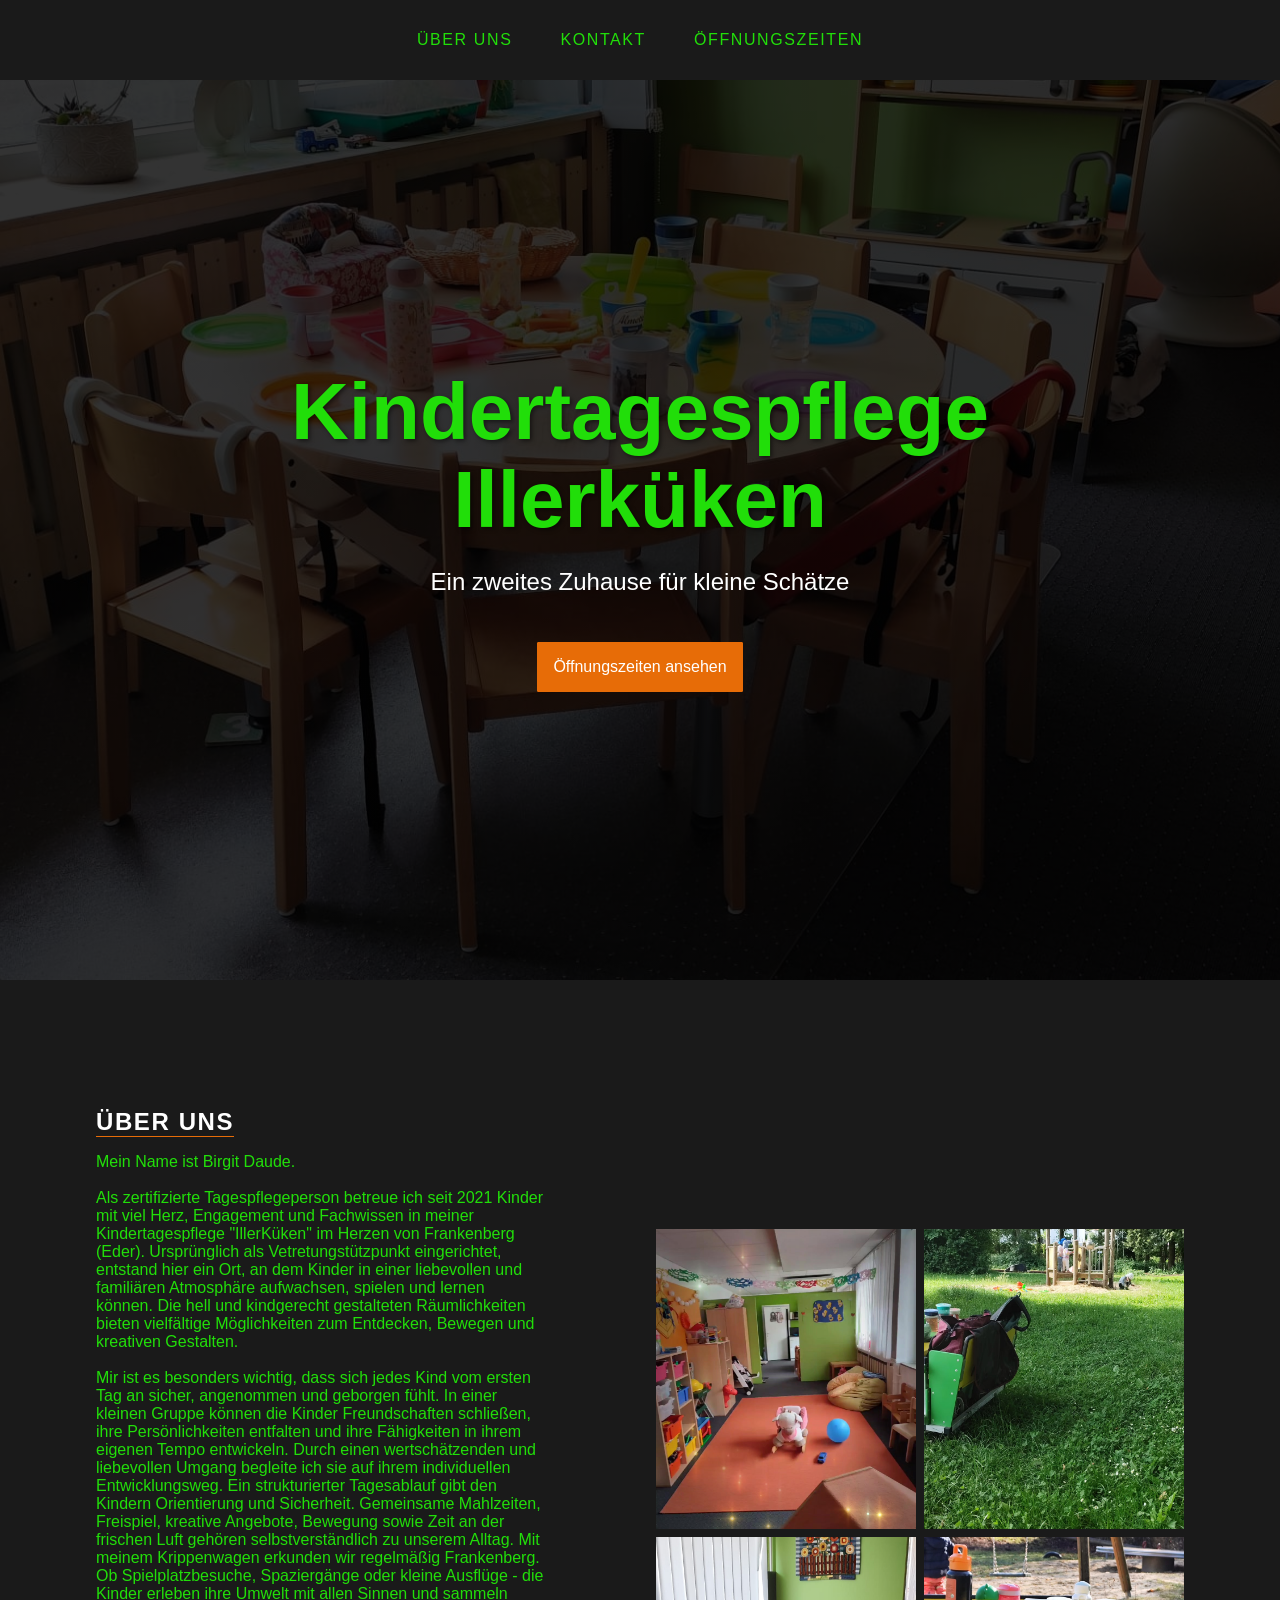
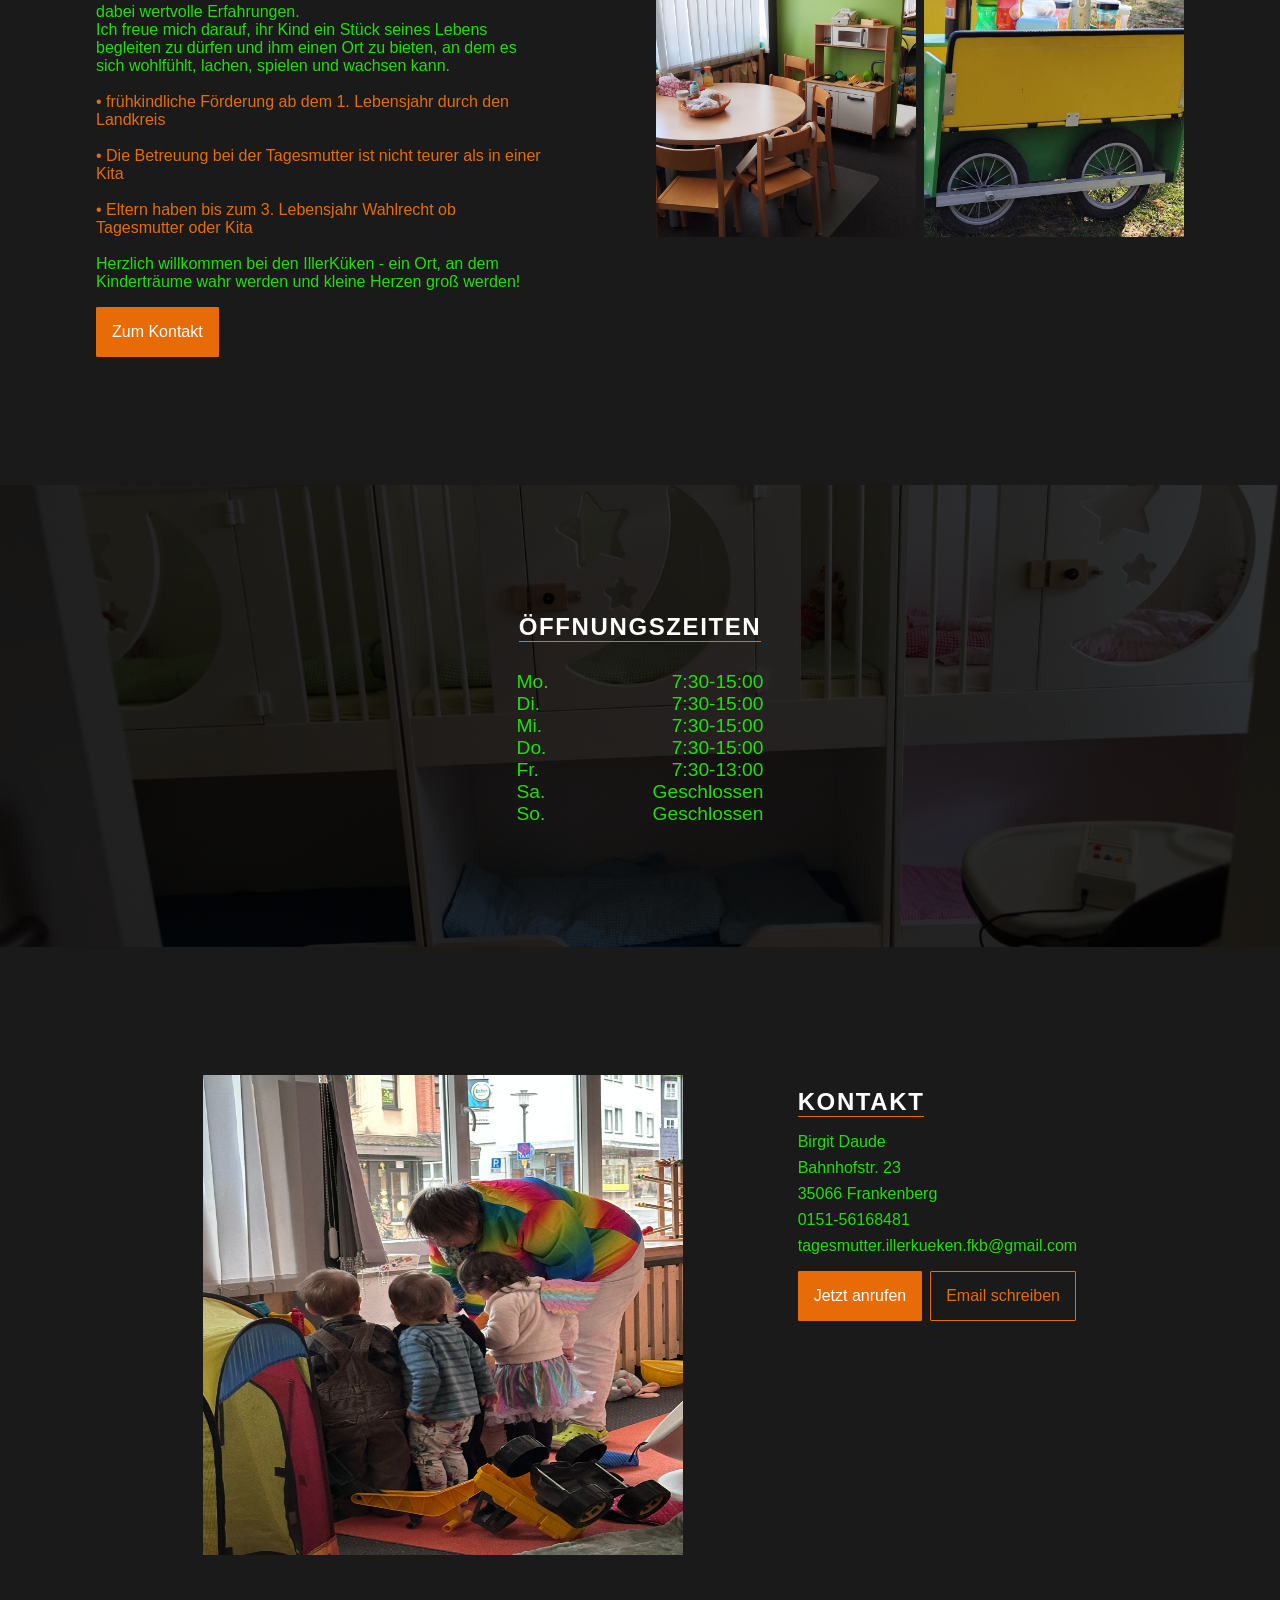
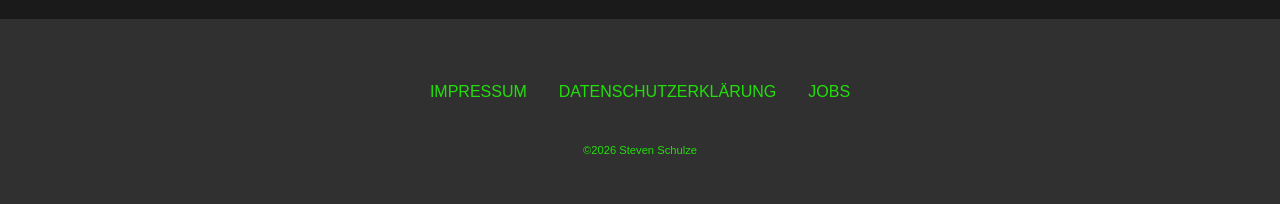
<file: index.html>
<!doctype html>
<html lang="de">
  <head>
    <meta charset="UTF-8" />
    <meta name="viewport" content="width=device-width, initial-scale=1.0" />
    <title>Tagesmutter und Kinderbetreuung in Frankenberg | Illerküken</title>
    <link rel="stylesheet" href="style.css" />
    <meta
      name="google-site-verification"
      content="iYsmjrnh4KFiVkLhM65hTL9NgQ6RInWxsN-3xukq_Lg"
    />
  </head>
  <body>
    <nav class="navie">
      <a href="#about" class="nav">Über<wbr /> Uns</a>
      <a href="#kontakt-section" class="nav">Kontakt</a>
      <a href="#info" class="nav">Öffnungs<wbr />zeiten</a>
    </nav>
    <section class="hero">
      <div class="hero-img">
        <h1 class="Title">
          Kindertagespflege <br />
          Illerküken
        </h1>
        <p class="absatz">Ein zweites Zuhause für kleine Schätze</p>
        <a href="#info" class="button-hero button">Öffnungszeiten ansehen</a>
      </div>
    </section>
    <section id="about" class="about container">
      <div class="about-content">
        <h2 class="header2 head">Über Uns</h2>
        <p class="about-text">
          Mein Name ist Birgit Daude. <br />
          <br />
          Als zertifizierte Tagespflegeperson betreue ich seit 2021 Kinder mit
          viel Herz, Engagement und Fachwissen in meiner Kindertagespflege
          "IllerKüken" im Herzen von Frankenberg (Eder). Ursprünglich als
          Vetretungstützpunkt eingerichtet, entstand hier ein Ort, an dem Kinder
          in einer liebevollen und familiären Atmosphäre aufwachsen, spielen und
          lernen können. Die hell und kindgerecht gestalteten Räumlichkeiten
          bieten vielfältige Möglichkeiten zum Entdecken, Bewegen und kreativen
          Gestalten. <br />
          <br />
          Mir ist es besonders wichtig, dass sich jedes Kind vom ersten Tag an
          sicher, angenommen und geborgen fühlt. In einer kleinen Gruppe können
          die Kinder Freundschaften schließen, ihre Persönlichkeiten entfalten
          und ihre Fähigkeiten in ihrem eigenen Tempo entwickeln. Durch einen
          wertschätzenden und liebevollen Umgang begleite ich sie auf ihrem
          individuellen Entwicklungsweg. Ein strukturierter Tagesablauf gibt den
          Kindern Orientierung und Sicherheit. Gemeinsame Mahlzeiten, Freispiel,
          kreative Angebote, Bewegung sowie Zeit an der frischen Luft gehören
          selbstverständlich zu unserem Alltag. Mit meinem Krippenwagen erkunden
          wir regelmäßig Frankenberg. Ob Spielplatzbesuche, Spaziergänge oder
          kleine Ausflüge - die Kinder erleben ihre Umwelt mit allen Sinnen und
          sammeln dabei wertvolle Erfahrungen.
          <br />
          Ich freue mich darauf, ihr Kind ein Stück seines Lebens begleiten zu
          dürfen und ihm einen Ort zu bieten, an dem es sich wohlfühlt, lachen,
          spielen und wachsen kann. <br />
          <br />
        </p>

        <p class="information">
          &bull; frühkindliche Förderung ab dem 1. Lebensjahr durch den
          Landkreis <br />
          <br />
          &bull; Die Betreuung bei der Tagesmutter ist nicht teurer als in einer
          Kita <br />
          <br />
          &bull; Eltern haben bis zum 3. Lebensjahr Wahlrecht ob Tagesmutter
          oder Kita
        </p>

        <br />
        <p class="about-text">
          Herzlich willkommen bei den IllerKüken - ein Ort, an dem Kinderträume
          wahr werden und kleine Herzen groß werden!
        </p>

        <a href="#info" class="button-hero button">Zum Kontakt</a>
      </div>
      <div class="about-images">
        <img src="Images/Eingang.jpg" alt="Eingang" class="grid-bild" />
        <img
          src="Images/kidsoutside.jpg"
          alt="Spaziergang im Freien"
          class="grid-bild"
        />
        <img src="Images/Eatroom.jpg" alt="Kind Spielt" class="grid-bild" />
        <img src="Images/Stroll.jpg" alt="Spielküche" class="grid-bild" />
      </div>
    </section>
    <section id="info" class="info">
      <div class="info-content">
        <h2 class="header head">Öffnungszeiten</h2>
        <div class="wrapper">
          <div class="tage">
            <p>Mo.</p>
            <p>Di.</p>
            <p>Mi.</p>
            <p>Do.</p>
            <p>Fr.</p>
            <p>Sa.</p>
            <p>So.</p>
          </div>
          <div class="time">
            <p>7:30-15:00</p>
            <p>7:30-15:00</p>
            <p>7:30-15:00</p>
            <p>7:30-15:00</p>
            <p>7:30-13:00</p>
            <p>Geschlossen</p>
            <p>Geschlossen</p>
          </div>
        </div>
      </div>
    </section>
    <section id="kontakt-section">
      <div class="contact-content">
        <img src="Images/Childs.jpg" alt="" class="party-people" />
        <div class="contact-text">
          <h2 class="header3 head">Kontakt</h2>

          <p class="kontakt-daten">Birgit Daude</p>
          <p class="kontakt-daten">Bahnhofstr. 23</p>
          <p class="kontakt-daten">35066 Frankenberg</p>
          <p class="kontakt-daten">0151-56168481</p>
          <p class="kontakt-daten">tagesmutter.illerkueken.fkb@gmail.com</p>

          <div class="button-container">
            <a class="button" id="kontakt" href="tel:015156168481"
              >Jetzt anrufen</a
            >
            <a
              class="button"
              id="mail"
              href="mailto:tagesmutter.illerkueken.fkb@gmail.com"
              >Email schreiben</a
            >
          </div>
        </div>
      </div>
    </section>
    <footer class="navie" id="footer-section">
      <div class="footer-container">
        <a href="impressum.html" class="footer-nav" target="_blank">impressum</a
        ><a href="datenschutz.html" class="footer-nav">Datenschutzerklärung</a
        ><a href="#" class="footer-nav">jobs</a>
      </div>
      <p class="copy">&copy;2026 Steven Schulze</p>
      <script
        language="JavaScript"
        src="https://www.besucherzaehler-kostenlos.de/js/counter.js.php?count=1&id=wOGjL5p3p9&start=0&design=1b"
      ></script>
    </footer>
  </body>
</html>
</file>
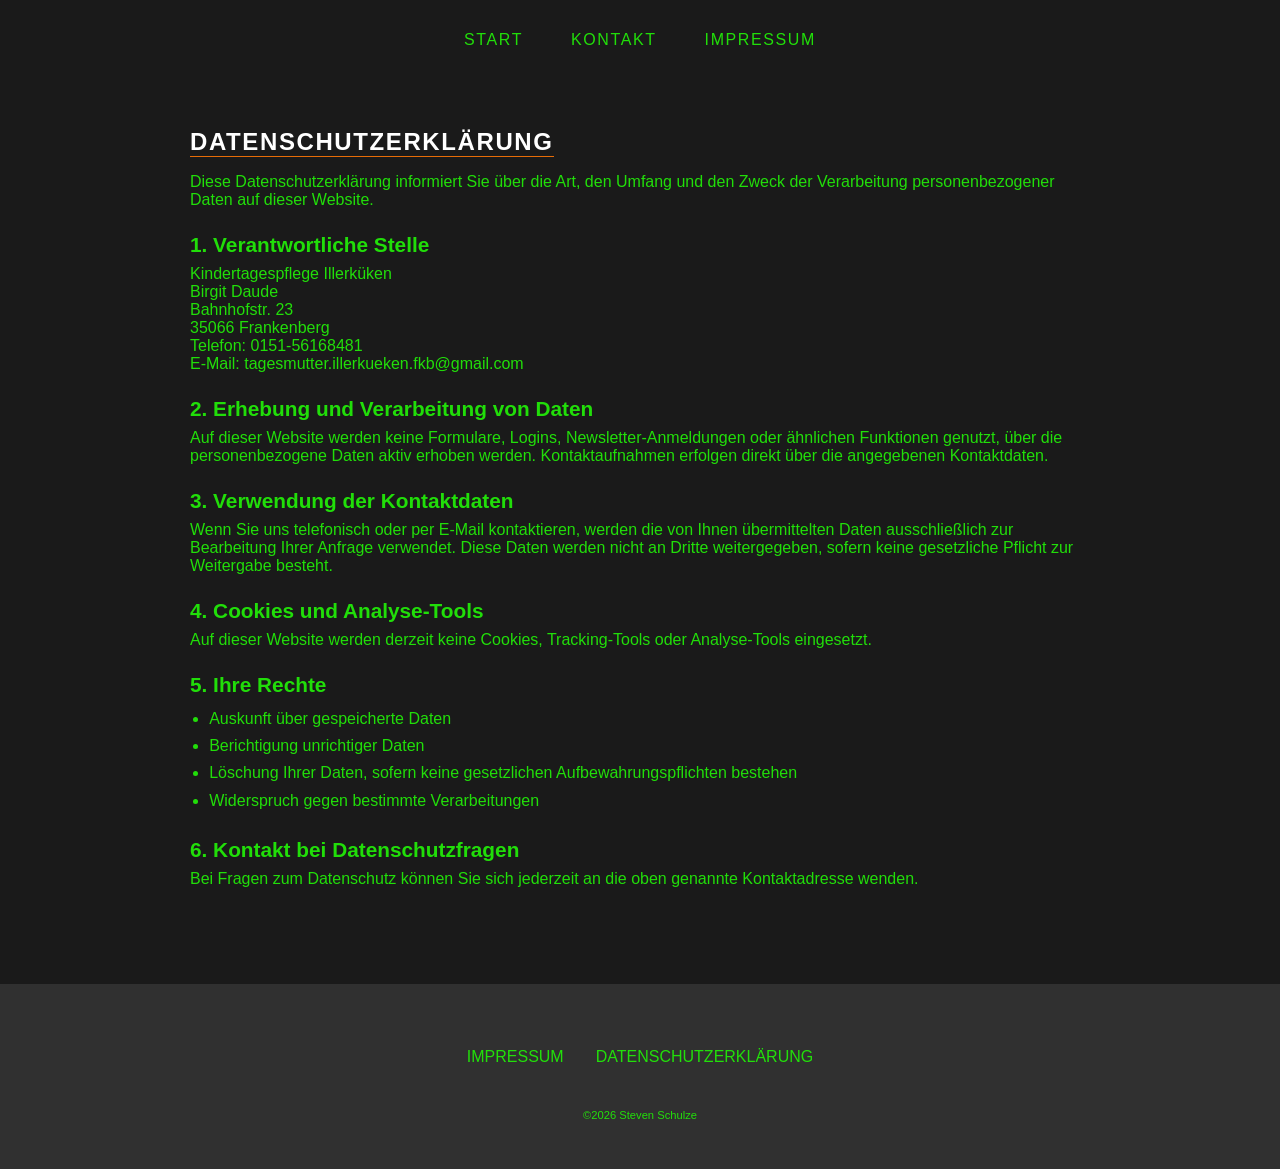
<file: datenschutz.html>
<!doctype html>
<html lang="de">
  <head>
    <meta charset="UTF-8" />
    <meta name="viewport" content="width=device-width, initial-scale=1.0" />
    <title>Datenschutzerklärung - Kindertagespflege Illerküken</title>
    <link rel="stylesheet" href="style.css" />
  </head>
  <body>
    <nav class="navie">
      <a href="index.html" class="nav">Start</a>
      <a href="index.html#kontakt-section" class="nav">Kontakt</a>
      <a href="impressum.html" class="nav">Impressum</a>
    </nav>

    <main class="container privacy-page">
      <section class="privacy-content">
        <h1 class="header head">Datenschutzerklärung</h1>
        <p class="about-text">
          Diese Datenschutzerklärung informiert Sie über die Art, den Umfang und
          den Zweck der Verarbeitung personenbezogener Daten auf dieser Website.
        </p>

        <h2>1. Verantwortliche Stelle</h2>
        <p class="about-text">
          Kindertagespflege Illerküken<br />
          Birgit Daude<br />
          Bahnhofstr. 23<br />
          35066 Frankenberg<br />
          Telefon: 0151-56168481<br />
          E-Mail: tagesmutter.illerkueken.fkb@gmail.com
        </p>

        <h2>2. Erhebung und Verarbeitung von Daten</h2>
        <p class="about-text">
          Auf dieser Website werden keine Formulare, Logins,
          Newsletter-Anmeldungen oder ähnlichen Funktionen genutzt, über die
          personenbezogene Daten aktiv erhoben werden. Kontaktaufnahmen erfolgen
          direkt über die angegebenen Kontaktdaten.
        </p>

        <h2>3. Verwendung der Kontaktdaten</h2>
        <p class="about-text">
          Wenn Sie uns telefonisch oder per E-Mail kontaktieren, werden die von
          Ihnen übermittelten Daten ausschließlich zur Bearbeitung Ihrer Anfrage
          verwendet. Diese Daten werden nicht an Dritte weitergegeben, sofern
          keine gesetzliche Pflicht zur Weitergabe besteht.
        </p>

        <h2>4. Cookies und Analyse-Tools</h2>
        <p class="about-text">
          Auf dieser Website werden derzeit keine Cookies, Tracking-Tools oder
          Analyse-Tools eingesetzt.
        </p>

        <h2>5. Ihre Rechte</h2>
        <ul class="privacy-list">
          <li>Auskunft über gespeicherte Daten</li>
          <li>Berichtigung unrichtiger Daten</li>
          <li>
            Löschung Ihrer Daten, sofern keine gesetzlichen
            Aufbewahrungspflichten bestehen
          </li>
          <li>Widerspruch gegen bestimmte Verarbeitungen</li>
        </ul>

        <h2>6. Kontakt bei Datenschutzfragen</h2>
        <p class="about-text">
          Bei Fragen zum Datenschutz können Sie sich jederzeit an die oben
          genannte Kontaktadresse wenden.
        </p>
      </section>
    </main>

    <footer class="navie" id="footer-section">
      <div class="footer-container">
        <a href="impressum.html" class="footer-nav">Impressum</a>
        <a href="datenschutz.html" class="footer-nav">Datenschutzerklärung</a>
      </div>
      <p class="copy">&copy;2026 Steven Schulze</p>
    </footer>
  </body>
</html>
</file>
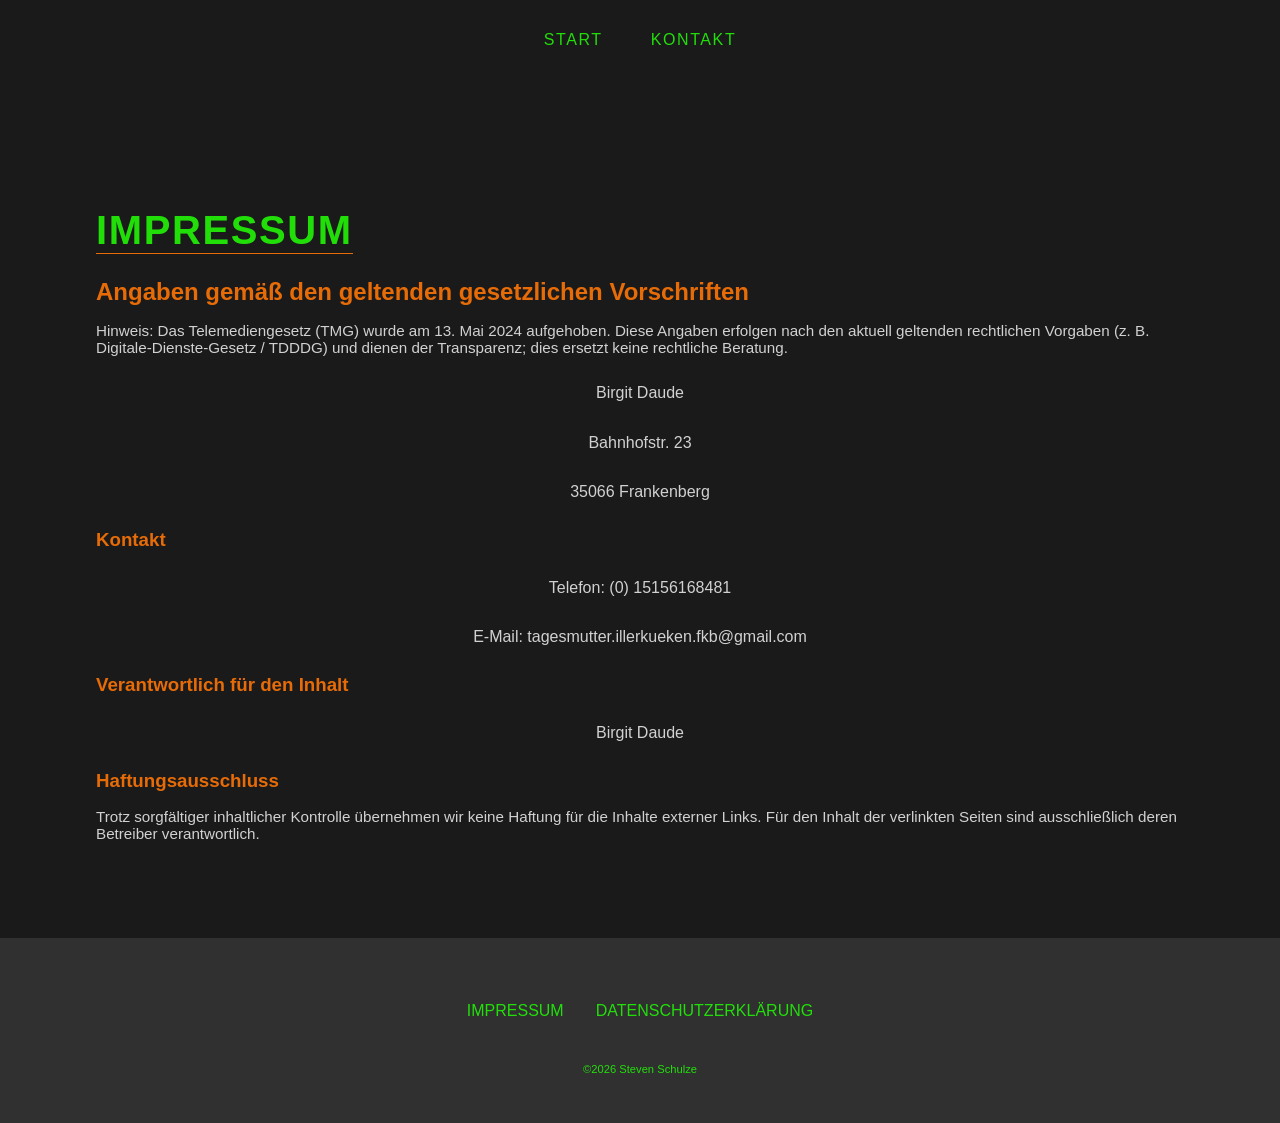
<file: impressum.html>
<!doctype html>
<html lang="de">
  <head>
    <meta charset="utf-8" />
    <meta name="viewport" content="width=device-width, initial-scale=1" />
    <title>Impressum - Kindertagespflege Illerküken</title>
    <link rel="stylesheet" href="style.css" />
  </head>
  <body>
    <nav class="navie">
      <a href="index.html" class="nav">Start</a>
      <a href="index.html#kontakt-section" class="nav">Kontakt</a>
    </nav>

    <main class="container impressum">
      <h1 class="header head">Impressum</h1>

      <section class="impressum-content">
        <h2>Angaben gemäß den geltenden gesetzlichen Vorschriften</h2>
        <p class="about-text">
          Hinweis: Das Telemediengesetz (TMG) wurde am 13. Mai 2024 aufgehoben.
          Diese Angaben erfolgen nach den aktuell geltenden rechtlichen Vorgaben
          (z. B. Digitale‑Dienste‑Gesetz / TDDDG) und dienen der Transparenz;
          dies ersetzt keine rechtliche Beratung.
        </p>
        <p class="kontakt-daten">Birgit Daude</p>
        <p class="kontakt-daten">Bahnhofstr. 23</p>
        <p class="kontakt-daten">35066 Frankenberg</p>

        <h3>Kontakt</h3>
        <p class="kontakt-daten">Telefon: (0) 15156168481</p>
        <p class="kontakt-daten">
          E-Mail: tagesmutter.illerkueken.fkb@gmail.com
        </p>

        <h3>Verantwortlich für den Inhalt</h3>
        <p class="kontakt-daten">Birgit Daude</p>

        <h3>Haftungsausschluss</h3>
        <p class="about-text">
          Trotz sorgfältiger inhaltlicher Kontrolle übernehmen wir keine Haftung
          für die Inhalte externer Links. Für den Inhalt der verlinkten Seiten
          sind ausschließlich deren Betreiber verantwortlich.
        </p>
      </section>
    </main>

    <footer class="navie" id="footer-section">
      <div class="footer-container">
        <a href="impressum.html" class="footer-nav">Impressum</a>
        <a href="datenschutz.html" class="footer-nav">Datenschutzerklärung</a>
      </div>
      <p class="copy">&copy;2026 Steven Schulze</p>
    </footer>
  </body>
</html>
</file>
<file: style.css>
* {
  margin: 0;
  padding: 0;
}

html {
  scroll-behavior: smooth;
}
body {
  background-color: #1a1a1a;
  color: #ffffff;
  font-family: "Inter", sans-serif;

  --primery-color: #e76c07;
  --primery-text-color: #22e409f8;
}
/* Navigationleiste*/
.navie {
  background-color: #1a1a1a;
  height: 5rem;
  display: flex;
  justify-content: center;
  flex-direction: row;
  text-align: center;
  align-items: center;
  gap: 3rem;
  position: static;
  top: 0;
}

.nav {
  color: var(--primery-text-color);
  text-decoration: none;
  text-transform: uppercase;
  font-size: 2rem;
  letter-spacing: 0.1rem;
}

.nav:hover {
  color: var(--primery-color);
  transition: 0.5s;
}
/* Hero sektion*/
.hero {
  background-size: cover;
  background-position: center;
  min-height: 100vh;
  background-image:
    linear-gradient(rgba(0, 0, 0, 0.8), rgba(0, 0, 0, 0.8)),
    url("./Images/background.jpg");
  display: flex;
  flex-direction: row;
  align-items: center;
  justify-content: center;
  justify-items: center;
}
/* Hintergrund bild*/
.hero-img {
  padding: 2px;
  display: flex;
  flex-direction: column;
  justify-content: center;
  align-items: center;
  justify-items: center;
}

/* Überschrift*/
.Title {
  font-size: 6rem;
  text-shadow: 2px 2px 4px rgba(0, 0, 0, 0.5);
  display: flex;
  color: var(--primery-text-color);
  flex-direction: row;
  justify-content: center;
  align-items: center;
  text-align: center;
  line-height: 1rem;
  font-family: "Lobster", sans-serif;
  margin-bottom: 1.5rem;
}
/* Absatz hero-section*/
.absatz {
  display: flex;
  flex-direction: row;
  justify-content: center;
  align-items: center;
  font-size: 2rem;
  margin: 0 0 40px 0;
}
/* Link- Button-hero section*/
.button-hero {
  display: none;
  font-size: 20px;
  color: var(--primery-text-color);
  display: flex;
  flex-direction: row;
  justify-content: center;
  align-items: center;
  border-radius: 10px;
  padding: 10px;

  background-color: var(--primery-color);
  text-decoration: none;
  border: 1px solid var(--primery-color);
  transition: 0.5s;
}

.button-hero:hover {
  background-color: transparent;
  color: var(--primery-color);
}

/*about-Überschrift*/
.head {
  border-bottom: 1px solid var(--primery-color);
  text-transform: uppercase;
  margin: 2rem 0 1rem 0;
  position: relative;
  letter-spacing: 0.1rem;
  width: fit-content;
}

.about-text {
  color: var(--primery-text-color);
  font-size: 0.9rem;
}

/* about-button*/
.button {
  font-size: 16px;
  color: var(--primery-text-color);
  display: flex;
  flex-direction: row;
  align-items: center;
  width: max-content;
  border-radius: 100px;
  padding: 10px;
  background-color: var(--primery-color);
  text-decoration: none;
  border: 1px solid var(--primery-color);
  transition: 0.5s;
  margin: 1rem 0 0 0;
}

#about {
  max-width: 85%;
  margin: 0 auto;
}

.button-about:hover {
  background-color: transparent;
  color: var(--primery-color);
}

.about {
  display: grid;
  gap: 2rem;
  max-width: 85%;
  align-items: center;
}
.about-images {
  display: grid;
  grid-template-columns: 2fr 2fr;

  width: 100%;
  gap: 0.5rem;
  margin-top: 2rem;
}

.grid-bild {
  width: 250px;
  height: 300px;
  object-fit: cover;
}

/* Öffnungzeiten section */
#info {
  height: 30vh;
  background:
    linear-gradient(rgba(0, 0, 0, 0.8), rgba(0, 0, 0, 0.8)),
    url("./Images/Sleeproom.jpg");
  background-size: cover;
  background-position: center;
  background-repeat: no-repeat;
  margin: 8rem 0;
  padding: 6rem 0;
  width: 100%;
}
/* Öffnungszeiten-Inhalt */
.info-content {
  display: flex;
  flex-direction: column;
  text-align: left;
  justify-content: center;
  align-items: center;
  width: 100%;
  gap: 2rem;
}

.header {
  font-size: 2rem;
}

.tage {
  justify-content: center;
  align-items: left;
  color: var(--primery-text-color);
}
.time {
  color: var(--primery-text-color);
  text-align: right;
}
.wrapper {
  display: flex;
  justify-content: center;
  gap: 12rem;
}

.infos {
  display: flex;
  flex-direction: column;
  align-items: center;
  justify-content: center;
}

#kontakt-section {
  width: 100%;
}

.party-people {
  margin-bottom: 2rem;
}

.contact-content {
  display: flex;
  flex-direction: row;
  justify-content: space-evenly;
  width: 100%;
}

.contact-text {
  display: flex;
  flex-direction: column;
  align-items: flex-start;
}

.kontakt-daten {
  display: flex;
  color: var(--primery-text-color);
  flex-direction: column;
  align-items: center;
  text-align: center;
  margin-top: 0.5rem;
}

.head.contact {
  font-size: 2rem;
  margin: 0;
}

.button-container {
  display: flex;
  width: fit-content;
  flex-direction: row;
  background-color: #1a1a1a;
  align-items: center;
  margin: 0;
}

#kontakt:hover {
  color: var(--primery-color);
  background-color: transparent;
}

#mail {
  background-color: transparent;
  color: var(--primery-color);
  transition: 0.5s;
}

#mail:hover {
  background-color: var(--primery-color);
  color: white;
}

.party-people {
  max-height: 30%;
}

#footer-section {
  display: flex;
  flex-direction: row;
  justify-content: center;
  align-items: center;
  background-color: #303030;
  margin: 2rem 0 0 0;
  padding: 2rem 0 2rem 0;
  width: 100%;
  height: fit-content;
  font-size: 3rem;
}

.footer-nav {
  display: flex;
  flex-direction: column;
  align-items: center;
  justify-content: center;
  font-size: 4rem;
  text-decoration: none;
  text-transform: uppercase;
  color: var(--primery-text-color);
}

.footer-nav:hover {
  color: var(--primery-color);
}

.copy {
  display: flex;
  flex-direction: column;
  color: var(--primery-text-color);
}

.privacy-page {
  max-width: 900px;
  margin: 3rem auto;
  padding: 0 1.5rem 3rem;
}

.privacy-content h2 {
  color: var(--primery-text-color);
  margin: 1.5rem 0 0.5rem;
  font-size: 1.3rem;
}

.privacy-content h3 {
  color: var(--primery-text-color);
  margin: 1rem 0 0.4rem;
}

.privacy-list {
  color: var(--primery-text-color);
  padding-left: 1.2rem;
  line-height: 1.7;
}

.information {
  color: #e76c07;
}

/*Media-Queries*/
@media screen and (min-width: 344px) {
  .Title {
    font-size: 2.1rem;
    line-height: 2.2rem;
  }
  .absatz {
    font-size: 0.8rem;
    margin-bottom: 30px;
  }
  .button-hero {
    border-radius: 2px;
    background-color: var(--primery-color);
    color: #ffffff;
    padding: 10px;
    font-size: 1rem;
  }

  .head {
    font-size: 24px;
  }

  .nav {
    font-size: 0.9rem;
    gap: 2rem;
  }

  .wrapper {
    gap: 8rem;
  }

  .header3 {
    margin: 0.8rem 0 0.5rem 0;
  }

  .contact-content {
    display: flex;
    flex-direction: column;
    width: 85%;
    margin: 0 auto;
  }

  .grid-bild {
    width: 100%;
  }

  .button-container {
    display: flex;
    flex-direction: row;
    margin-bottom: 2rem;
    gap: 0.5rem;
  }

  #footer-section {
    display: flex;
    flex-direction: column;
    gap: 1rem;
    justify-content: center;
    align-items: center;
  }
  .footer-nav {
    font-size: 1rem;
    margin-bottom: 0.7rem;
  }

  .copy {
    font-size: 0.7rem;
    padding: 1rem;
  }
}

@media screen and (min-width: 600px) {
  .Title {
    font-size: 4rem;
    line-height: 5rem;
  }
  .absatz {
    font-size: 1.2rem;
  }
  .button {
    border-radius: 1px;
    background-color: var(--primery-color);
    color: #ffffff;
    padding: 10px;
  }
  .navi {
    font-size: 4rem;
  }
  .about-text {
    font-size: 1rem;
  }

  .contact-content {
    flex-direction: row;
    gap: 0.5rem;
  }
  .button-container {
    flex-direction: column;
    align-items: center;
    gap: 0.5rem;
  }

  .grid-bild {
    width: 30vw;
  }
  .about-content {
    max-width: 85%;
  }

  .party-people {
    width: 30rem;
    height: 30rem;
  }

  #footer-section {
    display: flex;
    flex-direction: column;
  }

  .footer-container {
    display: flex;
    flex-direction: row;
    gap: 2rem;
    justify-content: center;
    text-align: center;
    margin-top: 2rem;
  }

  .copy {
    display: flex;
    flex-direction: column;
    text-align: center;
  }
}

@media screen and (min-width: 1000px) {
  .Title {
    font-size: 5rem;
    line-height: 5.5rem;
  }
  .absatz {
    font-size: 1.5rem;
  }
  .button {
    background-color: var(--primery-color);
    color: #fff;
    padding: 15px;
  }

  .nav {
    font-size: 1rem;
    gap: 2rem;
  }

  #header2 {
    font-size: 2rem;
  }

  #about {
    grid-template-columns: 1fr 1fr;
    margin-top: 6rem;
  }

  .about-images .rechte-bilder {
    align-items: center;
  }

  .info-content {
    font-size: 1.2rem;
    gap: 0.8rem;
  }

  .wrapper {
    gap: 6.5rem;
  }

  .button-container {
    display: flex;
    flex-direction: row;
  }

  .about-images {
    width: 100%;
  }

  .grid-bild {
    width: 100%;
  }
}

@media screen and (min-width: 1400px) {
  .container {
    max-width: 1200px;
  }
}

/* Impressum-spezifische Styles */
.impressum {
  padding: 4rem 1rem;
  max-width: 85%;
  margin: 2rem auto;
  color: var(--primery-text-color);
}
.impressum .impressum-content {
  display: flex;
  flex-direction: column;
  gap: 1rem;
}
.impressum h1 {
  color: var(--primery-text-color);
  font-size: 2.5rem;
  margin-bottom: 1rem;
}
.impressum h2,
.impressum h3 {
  color: var(--primery-color);
  margin-top: 0.5rem;
}
.impressum .kontakt-daten {
  color: #ffffffcc;
  font-size: 1rem;
  line-height: 1.6;
}
.impressum .about-text {
  color: #ffffffcc;
  font-size: 0.95rem;
}
</file>
